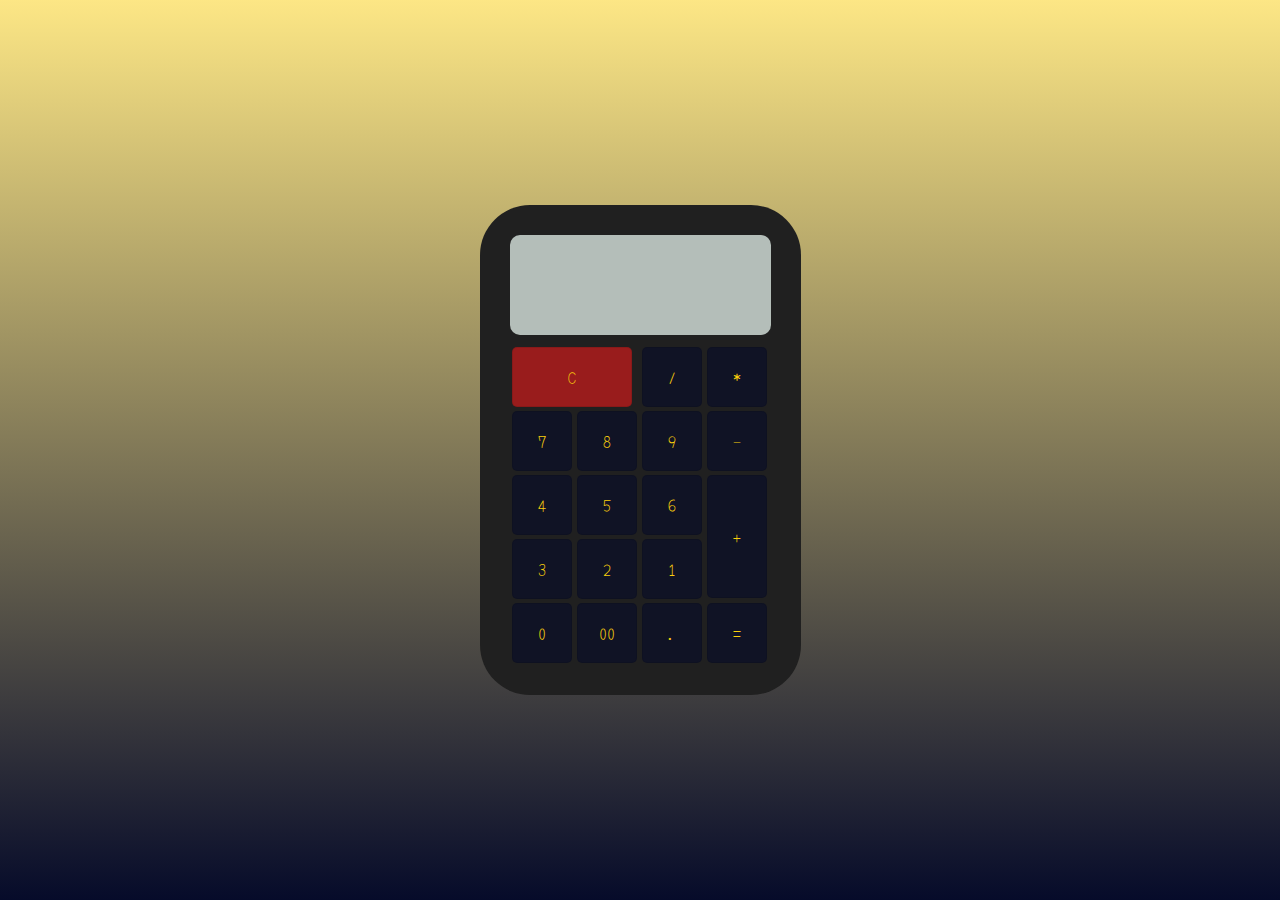
<file: Calculator,Html,Css,JAvascript/index.html>
<!DOCTYPE html>
<html lang="en">
<head>
    <meta charset="UTF-8">
    <meta http-equiv="X-UA-Compatible" content="IE=edge">
    <meta name="viewport" content="width=device-width, initial-scale=1.0">
    <link rel="stylesheet" href="style.css">
    <title>Simple Calculator</title>
</head>
<body>
   <div class="bg">
    <form class="calculator" name="calc">
        <input class="value" type="text" name="txt" readonly="">
        <span class="num clear" onclick="document.calc.txt.value = ''">C</span>
        <span class="num" onclick="document.calc.txt.value += '/'">/</span>
        <span class="num" onclick="document.calc.txt.value += '*'">*</span>
        <span class="num" onclick="document.calc.txt.value += '7'">7</span>
        <span class="num" onclick="document.calc.txt.value += '8'">8</span>
        <span class="num" onclick="document.calc.txt.value += '9'">9</span>
        <span class="num" onclick="document.calc.txt.value += '-'">-</span>
        <span class="num" onclick="document.calc.txt.value += '4'">4</span>
        <span class="num" onclick="document.calc.txt.value += '5'">5</span>
        <span class="num" onclick="document.calc.txt.value += '6'">6</span>
        <span class="num plus" onclick="document.calc.txt.value += '+'">+</span>
        <span class="num" onclick="document.calc.txt.value += '3'">3</span>
        <span class="num" onclick="document.calc.txt.value += '2'">2</span>
        <span class="num" onclick="document.calc.txt.value += '1'">1</span>
        <span class="num" onclick="document.calc.txt.value += '0'">0</span>
        <span class="num" onclick="document.calc.txt.value += '00'">00</span>
        <span class="num" onclick="document.calc.txt.value += '.'">.</span>
        <span class="num equal" onclick="document.calc.txt.value = eval(calc.txt.value)">=</span>
    </form>
   </div>
</body>
</html>
</file>
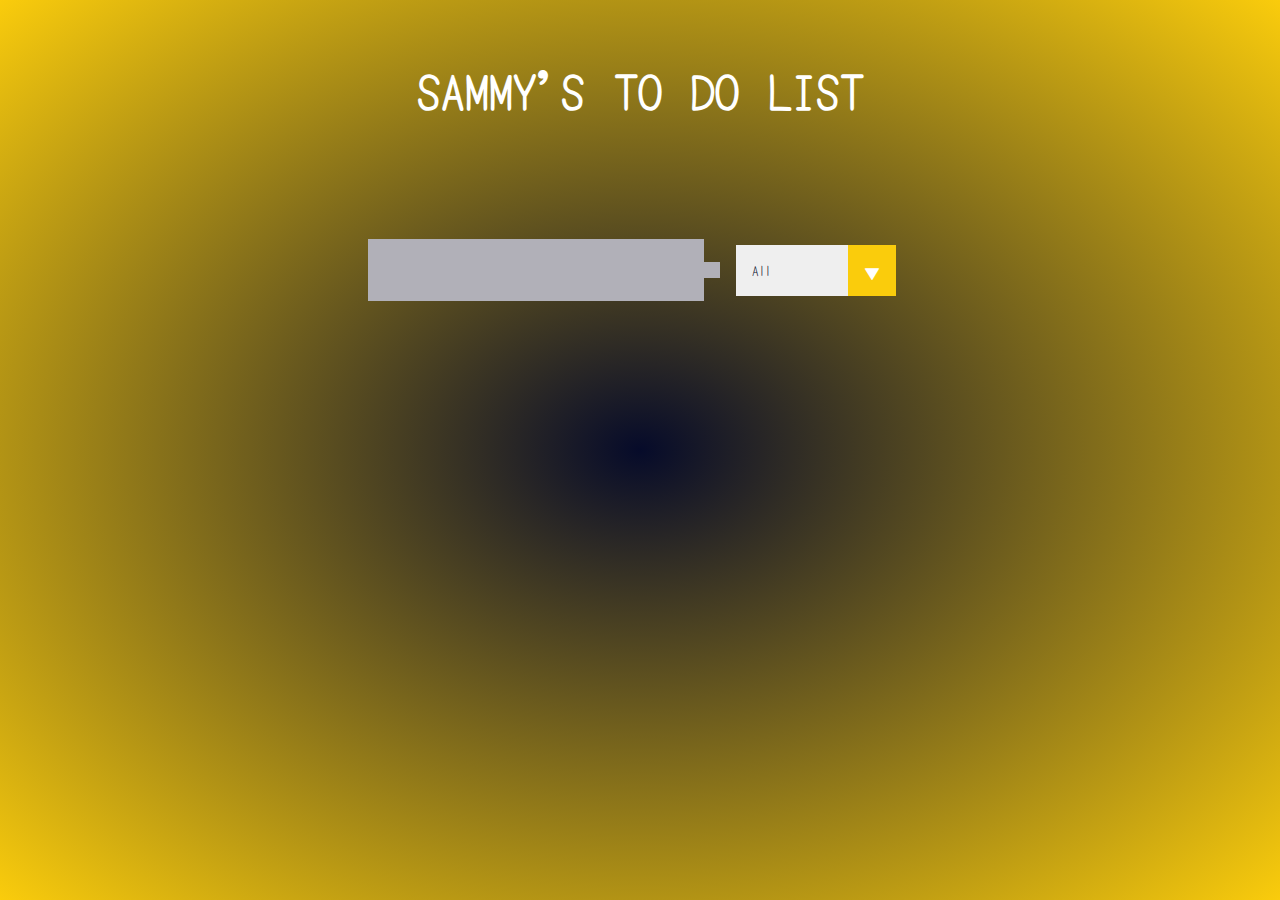
<file: To do list/index.html>
<!DOCTYPE html>
<html lang="en">
<head>
    <meta charset="UTF-8">
    <meta http-equiv="X-UA-Compatible" content="IE=edge">
    <meta name="viewport" content="width=device-width, initial-scale=1.0">
    <link rel="stylesheet" href="https://cdnjs.cloudflare.com/ajax/libs/font-awesome/5.15.3/css/all.min.css" integrity="sha512-iBBXm8fW90+nuLcSKlbmrPcLa0OT92xO1BIsZ+ywDWZCvqsWgccV3gFoRBv0z+8dLJgyAHIhR35VZc2oM/gI1w==" crossorigin="anonymous" referrerpolicy="no-referrer" />
    <link rel="stylesheet" href="./style.css">
    <title>To Do List</title>
</head>
<body>
    <header>
        <h1> SAMMY'S TO DO LIST</h1>
    </header>
    <form action="">
        <input type="text" class="todo-input">
        <button class="todo-button"type="submit">
            <i class="fas fa-plus-square"></i>
        </button>
        <div class="select">
            <select name="todos" class="filter-todo">
                <option value="all">All</option>
                <option value="completed">Completed</option>
                <option value="uncompleted">Not-Completed</option>
            </select>
        </div>
    </form>
    <div class="todo-container">
        <ul class="todo-list">
            
        </ul>
    </div>
    <script src="./app.js"></script>
</body>
</html>
</file>
<file: Calculator,Html,Css,JAvascript/style.css>
@import url("https://fonts.googleapis.com/css2?family=Yomogi&display=swap");
* {
  font-family: "Yomogi", cursive;
  margin: 0;
  padding: 0;
  box-sizing: border-box;
}
body {
  display: flex;
  justify-content: center;
  align-items: center;
  min-height: 100vh;
  background: linear-gradient(#face0c80, #060b2a);
}
.bg {
  background: rgb(32, 32, 32);
  padding: 30px;
  border-radius: 50px;
}
.calculator {
  position: relative;
  display: grid;
}
.calculator .value {
  grid-column: span 4;
  height: 100px;
  text-align: right;
  font-family: "Segoe UI", Tahoma, Geneva, Verdana, sans-serif;
  font-weight: 600;
  border: none;
  outline: none;
  padding: 10px;
  font-size: 18px;
  border-radius: 10px;
  margin-bottom: 10px;
  background: rgba(191, 201, 196, 0.932);
}
.calculator span {
  display: grid;
  width: 60px;
  height: 60px;
  margin: 2px;
  color: #facf0c;
  background: #060b2a9a;
  place-items: center;
  border: 1px solid rgba(0, 0, 0, 0.1);
  border-radius: 5px;
  cursor: pointer;
}
.calculator span:active {
  background: #74ff3b;
  color: #111;
}
.calculator span.clear {
  grid-column: span 2;
  width: 120px;
  background: rgb(153, 28, 28);
}
.calculator span.plus {
  grid-row: span 2;
  height: 123px;
}
.calculator span.equal:active {
  background: #facf0c;
}
</file>
<file: To do list/style.css>
@import url('https://fonts.googleapis.com/css2?family=Yomogi&display=swap');
*{
    font-family: 'Yomogi', cursive;
    margin: 0;
    padding: 0;
    box-sizing: border-box;
}
body {
    background-image: radial-gradient(#060b2a,#facc0c);
    color: #fff;
    min-height: 100vh;
    
}
header {
    font-size: 1.5rem;
}
header ,form{
    min-height: 20vh;
    display: flex;
    align-items: center;
    justify-content: center;
}
form input, form button{
    padding: 0.5rem;
    font-size: 2rem;
    border: none;
    background: #b1b0b8;
    border-radius: 0px;
    color: #fff;
    transition: 0.7s;
}
form input:hover{
    background: #facc0c;
    color: #000;
    
    
}
form button{
    background: #b1b0b8;
    color: rgb(28, 14, 107);
    cursor: pointer;
    transition: all 0.3s ease;
}
form button:hover{
    background: rgb(28, 14, 107);
    color: #b1b0b8;
}
.todo-container{
    display: flex;
    justify-content: center;
    align-items: center;
}
.todo-list{
    min-width: 30%;
    list-style: none;
}
.todo{
    margin: 0.5rem;
    background: #fff;
    color: #000;
    font-size: 1.5rem;
    display: flex;
    justify-content: space-between;
    align-items: center;
    transition: all 0.5s ease;
}
.todo li{
    flex: 1;
}
.trash-btn , .complete-btn{
    background: rgba(238, 187, 18, 0.877);
    color: #fff;
    border: none;
    padding: 1rem;
    cursor: pointer;
    font-size: 1rem;
}
.complete-btn{
    background: rgba(6, 240, 6, 0.877);
}
.todo-item{
    padding: 0rem 0.5rem;
}
.fa-trash, .fa-check{
    /* pointer-events: none; means that we don't need to click on a specific part of the button/icon but we can click on both or them or any one of them and it would still work */
    pointer-events: none;
}
.completed{
    text-decoration: line-through;
    opacity: 0.4;
}
.fall{
    transform: translateZ(8rem) rotateZ(180deg);
    opacity: 0;
}
select{
    -webkit-appearance: none;
    -moz-appearance: none;
    appearance: none;
    outline: none;
    border: none;
}
.select{
    margin: 1rem;
    position: relative;
    overflow: hidden;
}
select{
    color:#060b2a;
    width: 10rem;
    cursor: pointer;
    padding: 1rem;
}
.select::after{
    content:"\25BC";
    position: absolute;
    top: 0;
    right: 0;
    background: #facc0c;
    padding: 1rem;
    pointer-events: none;
    transition: all 0.5s ease ;
}
.select:hover::after{
    background: #fff;
    color: #facc0c;
}
</file>
